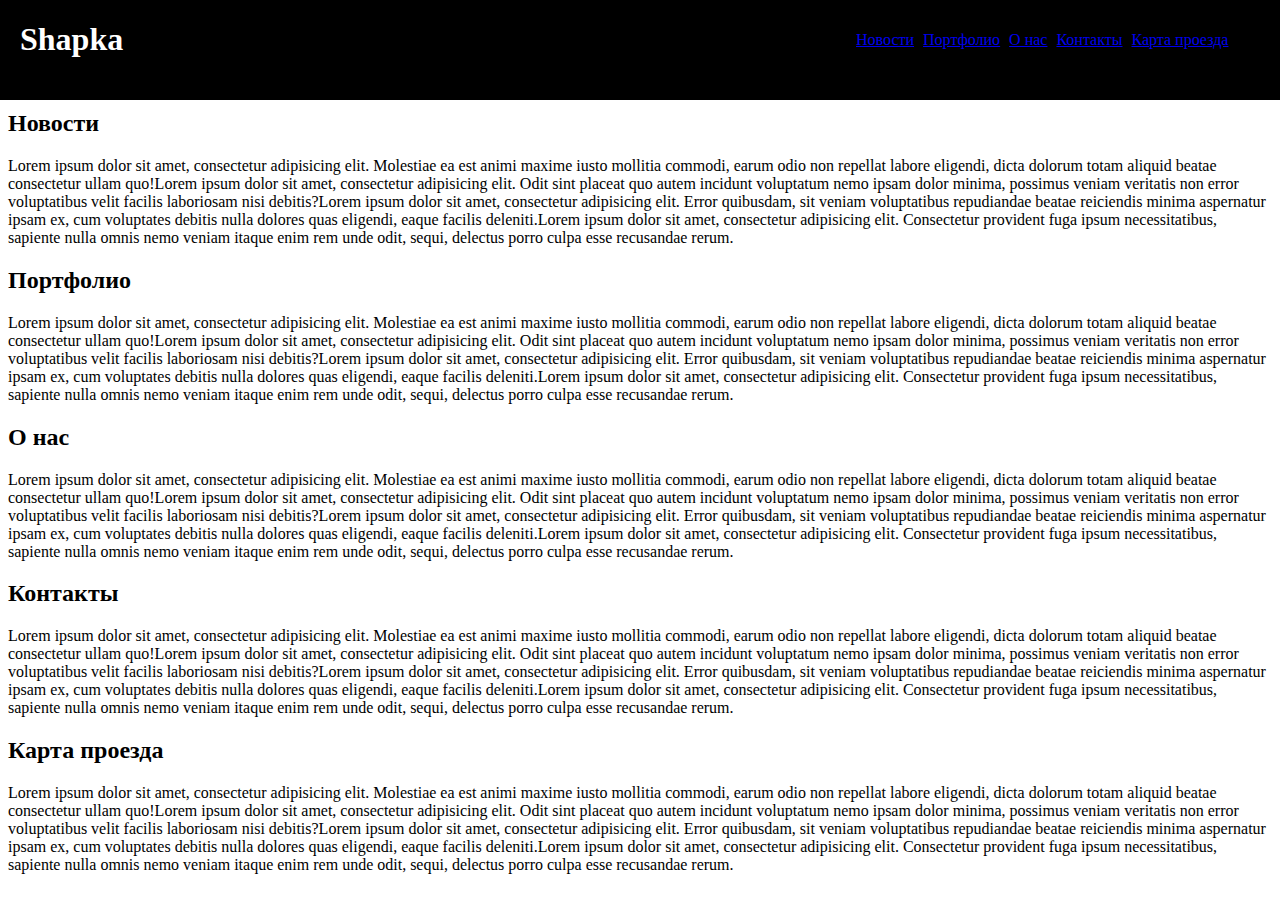
<file: Ls6/index.html>
<!DOCTYPE html>
<html lang="en">
<head>
	<meta charset="UTF-8">
	<title>Document</title>
	<link rel="stylesheet" href="css/style.css">
</head>
<body>
	<div class="box">
		<h1>Shapka</h1>
		<a href="#block1">Новости</a>
		<a href="#block2">Портфолио</a>
		<a href="#block3">О нас</a>
		<a href="#block4">Контакты</a>
		<a href="#block5">Карта проезда</a>
	</div>

	<h2 id="block1">Новости</h2>
	<p>Lorem ipsum dolor sit amet, consectetur adipisicing elit. Molestiae ea est animi maxime iusto mollitia commodi, earum odio non repellat labore eligendi, dicta dolorum totam aliquid beatae consectetur ullam quo!Lorem ipsum dolor sit amet, consectetur adipisicing elit. Odit sint placeat quo autem incidunt voluptatum nemo ipsam dolor minima, possimus veniam veritatis non error voluptatibus velit facilis laboriosam nisi debitis?Lorem ipsum dolor sit amet, consectetur adipisicing elit. Error quibusdam, sit veniam voluptatibus repudiandae beatae reiciendis minima aspernatur ipsam ex, cum voluptates debitis nulla dolores quas eligendi, eaque facilis deleniti.Lorem ipsum dolor sit amet, consectetur adipisicing elit. Consectetur provident fuga ipsum necessitatibus, sapiente nulla omnis nemo veniam itaque enim rem unde odit, sequi, delectus porro culpa esse recusandae rerum.</p>

	<h2 id="block2">Портфолио</h2>
	<p>Lorem ipsum dolor sit amet, consectetur adipisicing elit. Molestiae ea est animi maxime iusto mollitia commodi, earum odio non repellat labore eligendi, dicta dolorum totam aliquid beatae consectetur ullam quo!Lorem ipsum dolor sit amet, consectetur adipisicing elit. Odit sint placeat quo autem incidunt voluptatum nemo ipsam dolor minima, possimus veniam veritatis non error voluptatibus velit facilis laboriosam nisi debitis?Lorem ipsum dolor sit amet, consectetur adipisicing elit. Error quibusdam, sit veniam voluptatibus repudiandae beatae reiciendis minima aspernatur ipsam ex, cum voluptates debitis nulla dolores quas eligendi, eaque facilis deleniti.Lorem ipsum dolor sit amet, consectetur adipisicing elit. Consectetur provident fuga ipsum necessitatibus, sapiente nulla omnis nemo veniam itaque enim rem unde odit, sequi, delectus porro culpa esse recusandae rerum.</p>

	<h2 id="block3">О нас</h2>
	<p>Lorem ipsum dolor sit amet, consectetur adipisicing elit. Molestiae ea est animi maxime iusto mollitia commodi, earum odio non repellat labore eligendi, dicta dolorum totam aliquid beatae consectetur ullam quo!Lorem ipsum dolor sit amet, consectetur adipisicing elit. Odit sint placeat quo autem incidunt voluptatum nemo ipsam dolor minima, possimus veniam veritatis non error voluptatibus velit facilis laboriosam nisi debitis?Lorem ipsum dolor sit amet, consectetur adipisicing elit. Error quibusdam, sit veniam voluptatibus repudiandae beatae reiciendis minima aspernatur ipsam ex, cum voluptates debitis nulla dolores quas eligendi, eaque facilis deleniti.Lorem ipsum dolor sit amet, consectetur adipisicing elit. Consectetur provident fuga ipsum necessitatibus, sapiente nulla omnis nemo veniam itaque enim rem unde odit, sequi, delectus porro culpa esse recusandae rerum.</p>

	<h2 id="block4">Контакты</h2>
	<p>Lorem ipsum dolor sit amet, consectetur adipisicing elit. Molestiae ea est animi maxime iusto mollitia commodi, earum odio non repellat labore eligendi, dicta dolorum totam aliquid beatae consectetur ullam quo!Lorem ipsum dolor sit amet, consectetur adipisicing elit. Odit sint placeat quo autem incidunt voluptatum nemo ipsam dolor minima, possimus veniam veritatis non error voluptatibus velit facilis laboriosam nisi debitis?Lorem ipsum dolor sit amet, consectetur adipisicing elit. Error quibusdam, sit veniam voluptatibus repudiandae beatae reiciendis minima aspernatur ipsam ex, cum voluptates debitis nulla dolores quas eligendi, eaque facilis deleniti.Lorem ipsum dolor sit amet, consectetur adipisicing elit. Consectetur provident fuga ipsum necessitatibus, sapiente nulla omnis nemo veniam itaque enim rem unde odit, sequi, delectus porro culpa esse recusandae rerum.</p>

	<h2 id="block5">Карта проезда</h2>
	<p>Lorem ipsum dolor sit amet, consectetur adipisicing elit. Molestiae ea est animi maxime iusto mollitia commodi, earum odio non repellat labore eligendi, dicta dolorum totam aliquid beatae consectetur ullam quo!Lorem ipsum dolor sit amet, consectetur adipisicing elit. Odit sint placeat quo autem incidunt voluptatum nemo ipsam dolor minima, possimus veniam veritatis non error voluptatibus velit facilis laboriosam nisi debitis?Lorem ipsum dolor sit amet, consectetur adipisicing elit. Error quibusdam, sit veniam voluptatibus repudiandae beatae reiciendis minima aspernatur ipsam ex, cum voluptates debitis nulla dolores quas eligendi, eaque facilis deleniti.Lorem ipsum dolor sit amet, consectetur adipisicing elit. Consectetur provident fuga ipsum necessitatibus, sapiente nulla omnis nemo veniam itaque enim rem unde odit, sequi, delectus porro culpa esse recusandae rerum.</p>
</body>
</html>
</file>
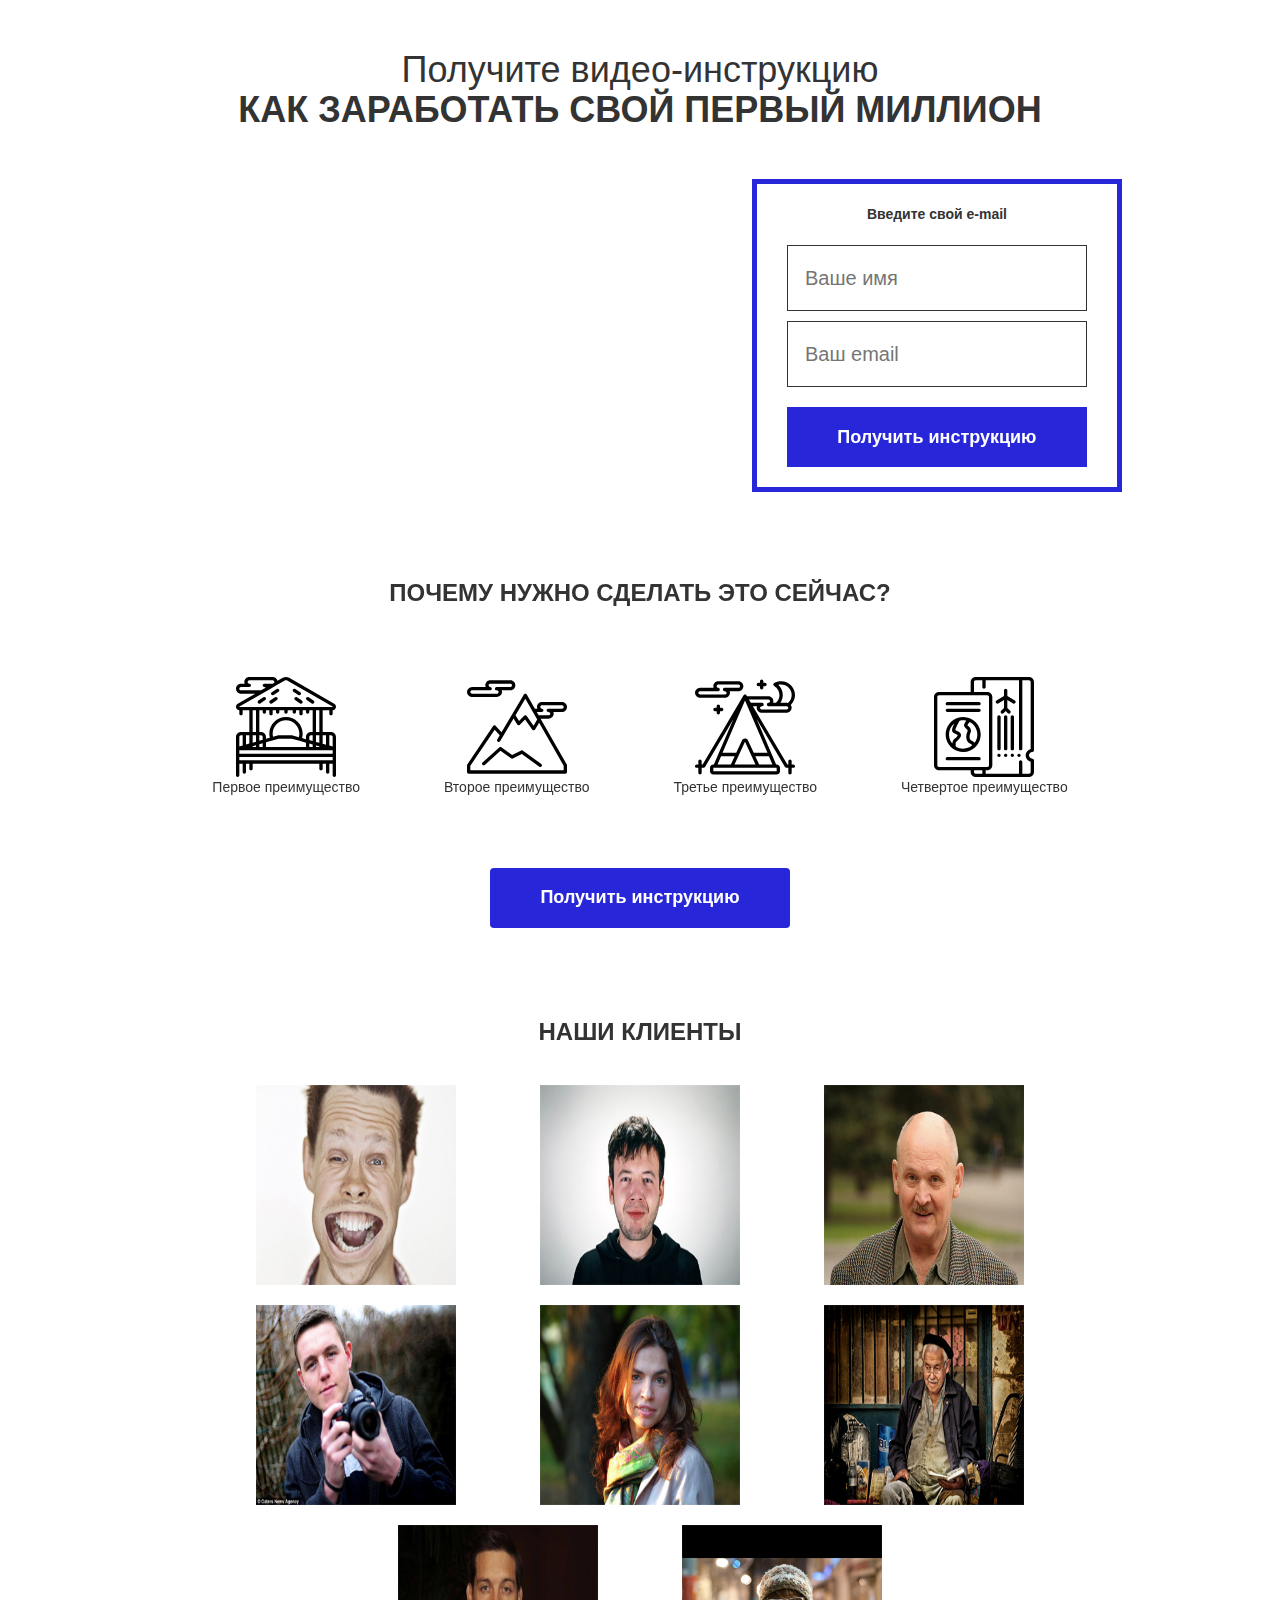
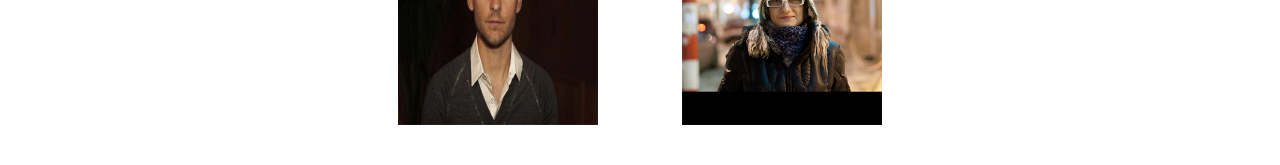
<file: ls7/index.html>
<!DOCTYPE html>
<html lang="en">
<head>
	<meta charset="UTF-8">
	<title>Мой первый сайт</title>
	<link rel="stylesheet" href="css/bootstrap.css">
	<link rel="stylesheet" href="css/style.css">
</head>
<body>
	<div class="section">
		<div class="header">
			<h1><span>Получите видео-инструкцию</span><strong>Как заработать свой первый миллион</strong></h1>
		</div>

		<div class="main">
				<div class="video">
					<iframe width="560" height="315" src="https://www.youtube.com/embed/QiSpX2iQH2Q" frameborder="0" allow="accelerometer; autoplay; encrypted-media; gyroscope; picture-in-picture" allowfullscreen></iframe>
				</div>
				<div class="form">
					<p class="form-header">Введите свой e-mail</p>
					<form action="#">
						<input type="text" placeholder="Ваше имя">
						<input type="text" placeholder="Ваш email">
						<button>Получить инструкцию</button>
					</form>
				</div>
			</div>
	</div>

	<div class="section">
		<h2 class="feature-header">Почему нужно сделать это сейчас?</h2>
		<div class="features">
			<div class="col">
				<img src="img/001-summer.svg" alt="Первое преимущество" width="100" height="100">
				<p>Первое преимущество</p>
			</div>
			<div class="col">
				<img src="img/003-mountains.svg" alt="Второе преимущество" width="100" height="100">
				<p>Второе преимущество</p>
			</div>
			<div class="col">
				<img src="img/002-camping.svg" alt="Третье преимущество" width="100" height="100">
				<p>Третье преимущество</p>
			</div>
			<div class="col">
				<img src="img/004-boarding-pass.svg" alt="Четвертое преимущество" width="100" height="100">
				<p>Четвертое преимущество</p>
			</div>
		</div>

		<button class="btn">Получить инструкцию</button>
	</div>
	
	<div class="section">
		<h2 class="klient-header">Наши клиенты</h2>
		<div class="klients">
			<div class="col"><img src="img/01.jpg" alt="" width="200" height="200"></div>
			<div class="col"><img src="img/02.jpg" alt="" width="200" height="200"></div>
			<div class="col"><img src="img/03.jpg" alt="" width="200" height="200"></div>
			<div class="col"><img src="img/04.jpg" alt="" width="200" height="200"></div>
			<div class="col"><img src="img/05.jpg" alt="" width="200" height="200"></div>
			<div class="col"><img src="img/06.jpg" alt="" width="200" height="200"></div>
			<div class="col"><img src="img/07.jpg" alt="" width="200" height="200"></div>
			<div class="col"><img src="img/08.jpg" alt="" width="200" height="200"></div>
		</div>
	</div>
</body>
</html>
</file>
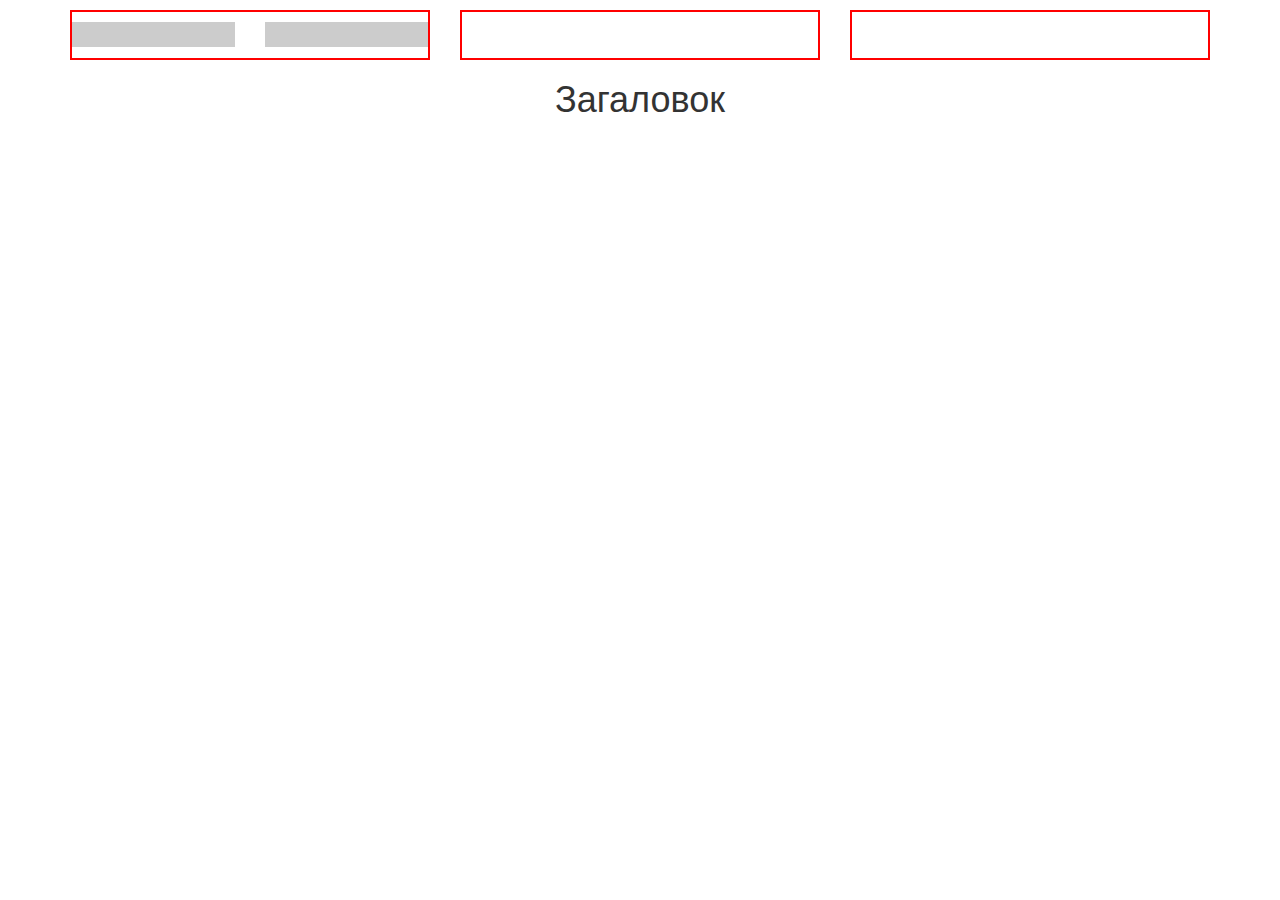
<file: ls8/index.html>
<!DOCTYPE html>
<html lang="ru">
<head>
	<meta charset="UTF-8"/>
	<title>  Загаловок </title>
	<link rel="stylesheet" href="css/bootstrap.css"/>
	<link rel="stylesheet" href="css/style.css"/>
</head>
<body>
	<div class="container">
		<div class="row">
			<div class="col-lg-4 col-xs-12">
				<div class="box">
					<div class="row">
						<div class="col-lg-6">
							<div class="box-mini"></div>
						</div>
						<div class="col-lg-6">
							<div class="box-mini"></div>
						</div>
					</div>
				</div>
			</div>
			<div class="col-lg-4 col-xs-12">
				<div class="box"></div>
			</div>
			<div class="col-lg-4 col-xs-12">
				<div class="box"></div>
			</div>
		</div>

		<div class="row">
			<h1 class="text-center">Загаловок</h1> <!-- text-right -->
		</div>
	</div>
</body>
</html>
</file>
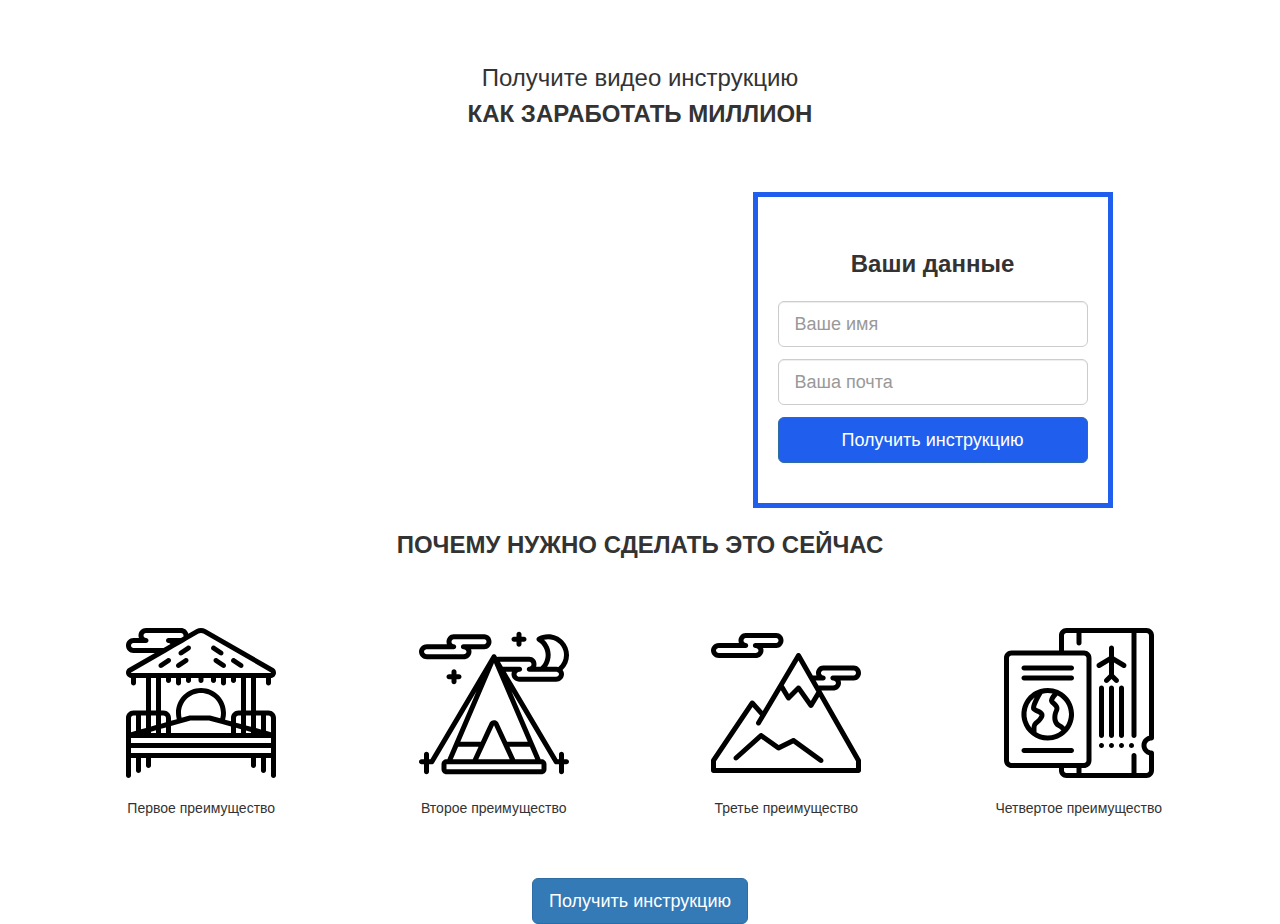
<file: ls9/index.html>
<!DOCTYPE html>
<html lang="en">
<head>
	<meta charset="UTF-8">
	<title>Document</title>
	<link rel="stylesheet" href="css/bootstrap.css">
	<link rel="stylesheet" href="css/style.css">
</head>
<body>
	<div class="section">
		<div class="container">
			<div class="row">
				<div class="col-lg-6 col-lg-offset-3">
					<h2 class="header text-center">
						<span>Получите видео инструкцию</span>
						<strong class="text-uppercase">Как заработать миллион</strong>
					</h2>
				</div>
			</div>

			<div class="row">
				<div class="col-lg-6 col-lg-offset-1">
					<div class="video">
						<iframe width="100%" height="315" src="https://www.youtube.com/embed/47tWcmDtG6U" frameborder="0" allow="accelerometer; autoplay; encrypted-media; gyroscope; picture-in-picture" allowfullscreen></iframe>
					</div>
				</div>
				<div class="col-lg-4">
					<div class="form">
						<p class="form-header text-center">Ваши данные</p>
						<form action="#">
							<input type="text" class="form-control input-lg" placeholder="Ваше имя">
							<input type="text" class="form-control input-lg" placeholder="Ваша почта">
							<button class="btn btn-primary btn-block btn-lg">Получить инструкцию</button>
						</form>
					</div>
				</div>
			</div>
		</div>
	</div>

	<div class="section">
		<div class="container">
			<div class="row">
				<div class="col-lg-12 col-xs-12">
					<h2 class="section-header text-uppercase text-center">Почему нужно сделать это сейчас</h2>
				</div>
			</div>

			<div class="feature text-center">
				<div class="row">
					<div class="col-lg-3 col-sm-6 col-xs-12">
						<feature-box>
							<img src="img/001-summer.svg" alt="">
							<p>Первое преимущество</p>
						</feature-box>
					</div>
					<div class="col-lg-3 col-sm-6 col-xs-12">
						<feature-box>
							<img src="img/002-camping.svg" alt="">
							<p>Второе преимущество</p>
						</feature-box>
					</div>
					<div class="col-lg-3 col-sm-6 col-xs-12">
						<feature-box>
							<img src="img/003-mountains.svg" alt="">
							<p>Третье преимущество</p>
						</feature-box>
					</div>
					<div class="col-lg-3 col-sm-6 col-xs-12">
						<feature-box>
							<img src="img/004-boarding-pass.svg" alt="">
							<p>Четвертое преимущество</p>
						</feature-box>
					</div>
				</div>


			</div>
			<button class="btn btn-primary center-block btn-lg">Получить инструкцию</button>
		</div>
	</div>
</body>
</html>
</file>
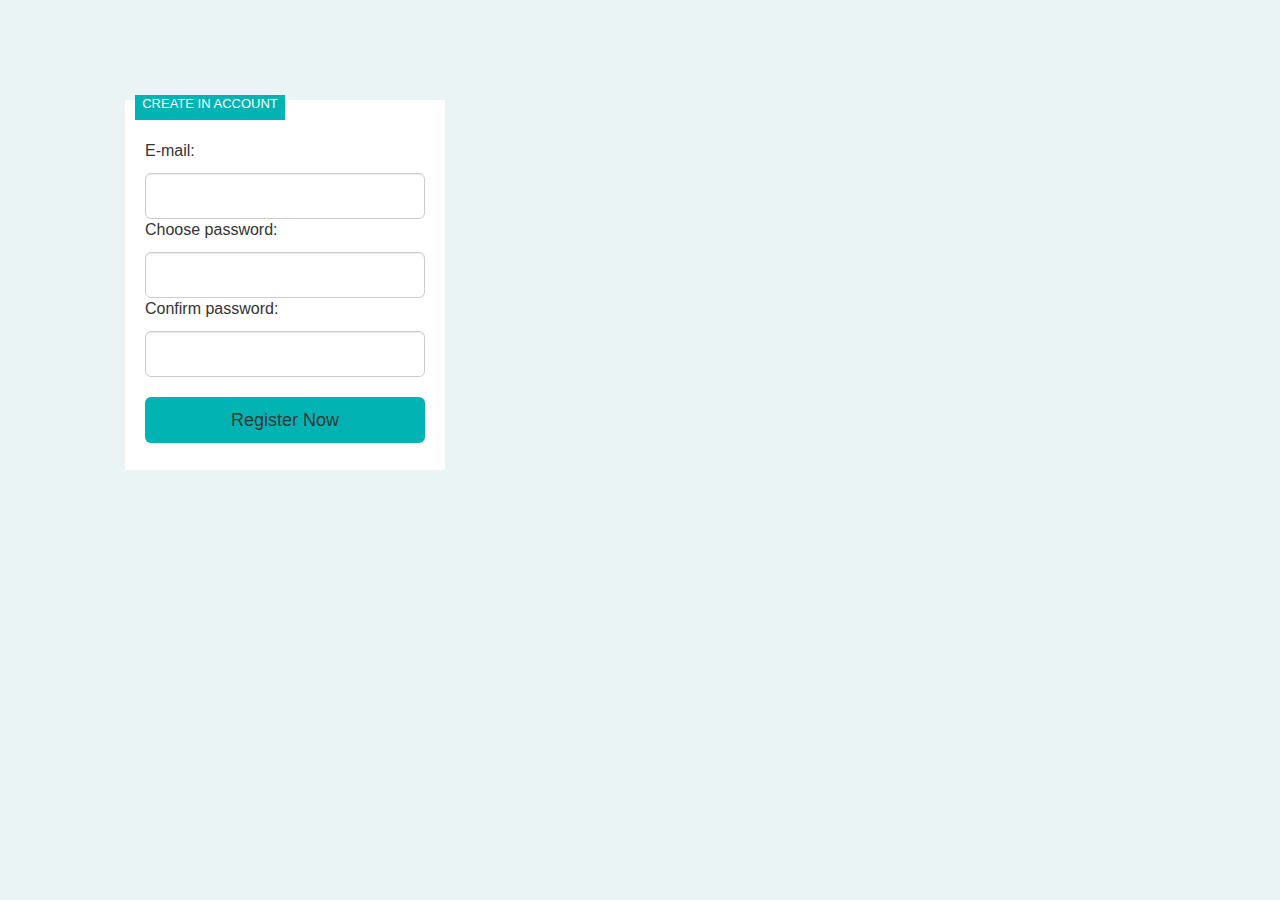
<file: AdaptiveandPixel/src/index.html>
<!DOCTYPE html>
<html lang="en">
<head>
	<meta charset="UTF-8">
	<title>PixelPerfect</title>
	<link rel="stylesheet" href="css/bootstrap.css"/>
	<link rel="stylesheet" href="css/style.css">
</head>
<body>
	<div class="box2">
		<p class="text-uppercase minip">Create in account</p>
	</div>
	<div class="box">
		<p>E-mail:</p>
		<input type="text" class="form-control input-lg">
		<p>Choose password:</p>
		<input type="text" class="form-control input-lg">
		<p>Confirm password:</p>
		<input type="text" class="form-control input-lg">
		<button class="btn btn-block btn-lg">Register Now</button>
	</div>

</body>
</html>
</file>
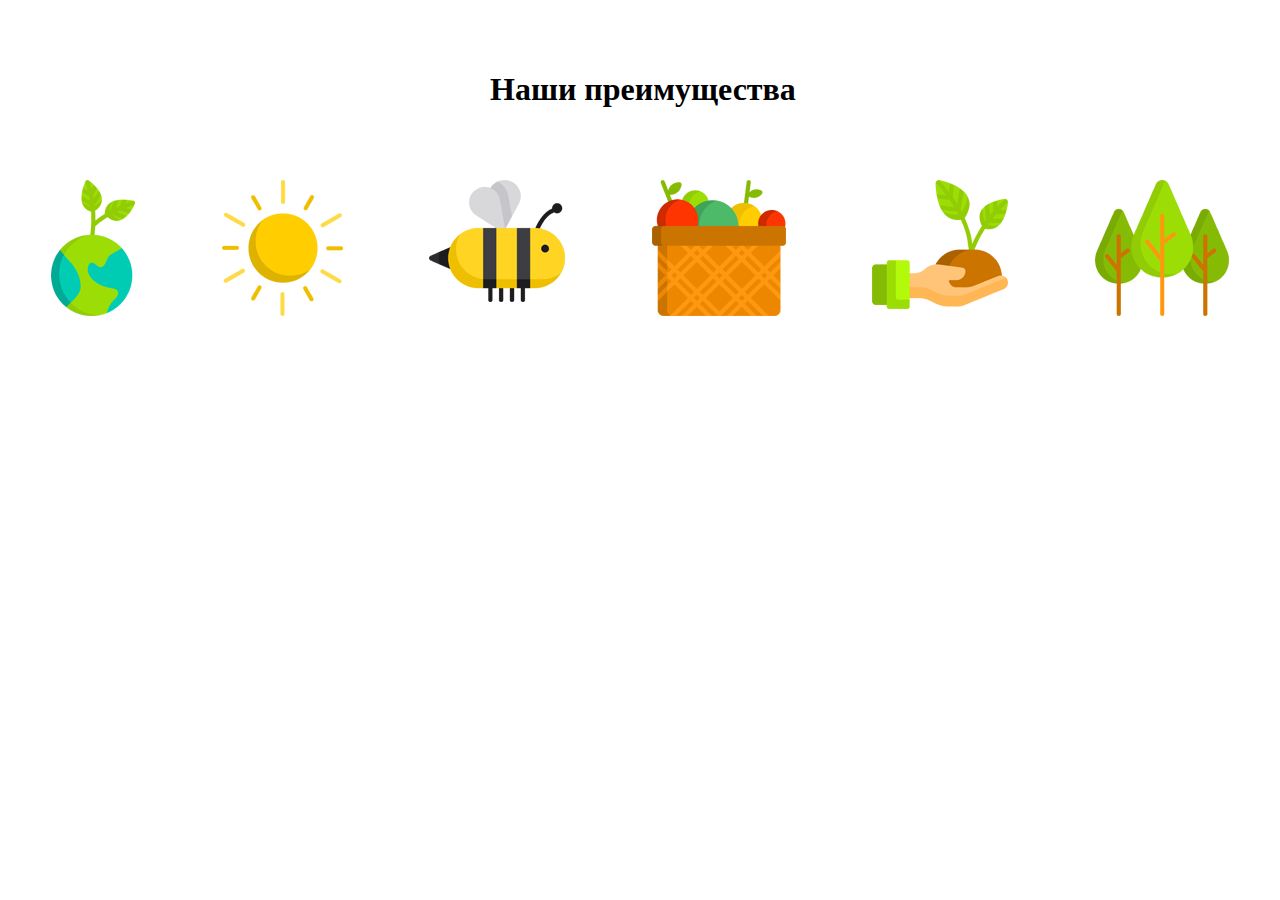
<file: ls8/flex.html>
<!DOCTYPE html>
<html lang="en">
<head>
	<meta charset="UTF-8">
	<title>Flex</title>
	<link rel="stylesheet" href="css/flex.css">
</head>
<body>
	<div class="header">
		<h1>Наши преимущества</h1> 
	</div>
	<div class="flex-container">
		<div class="flex-item">
			<img src="img/Безимени-1.png" alt="">
			<p></p>
		</div>
		<div class="flex-item">
			<img src="img/Безимени-4.png" alt="">
			<p></p>
		</div>
		<div class="flex-item">
			<img src="img/Безимени-5.png" alt="">
			<p></p>
		</div>
		<div class="flex-item">
			<img src="img/Безимени-6.png" alt="">
			<p></p>
		</div>
		<div class="flex-item">
			<img src="img/Безимени-7.png" alt="">
			<p></p>
		</div>
		<div class="flex-item">
			<img src="img/Безимени-8.png" alt="">
			<p></p>
		</div>
	</div>
</body>
</html>
</file>
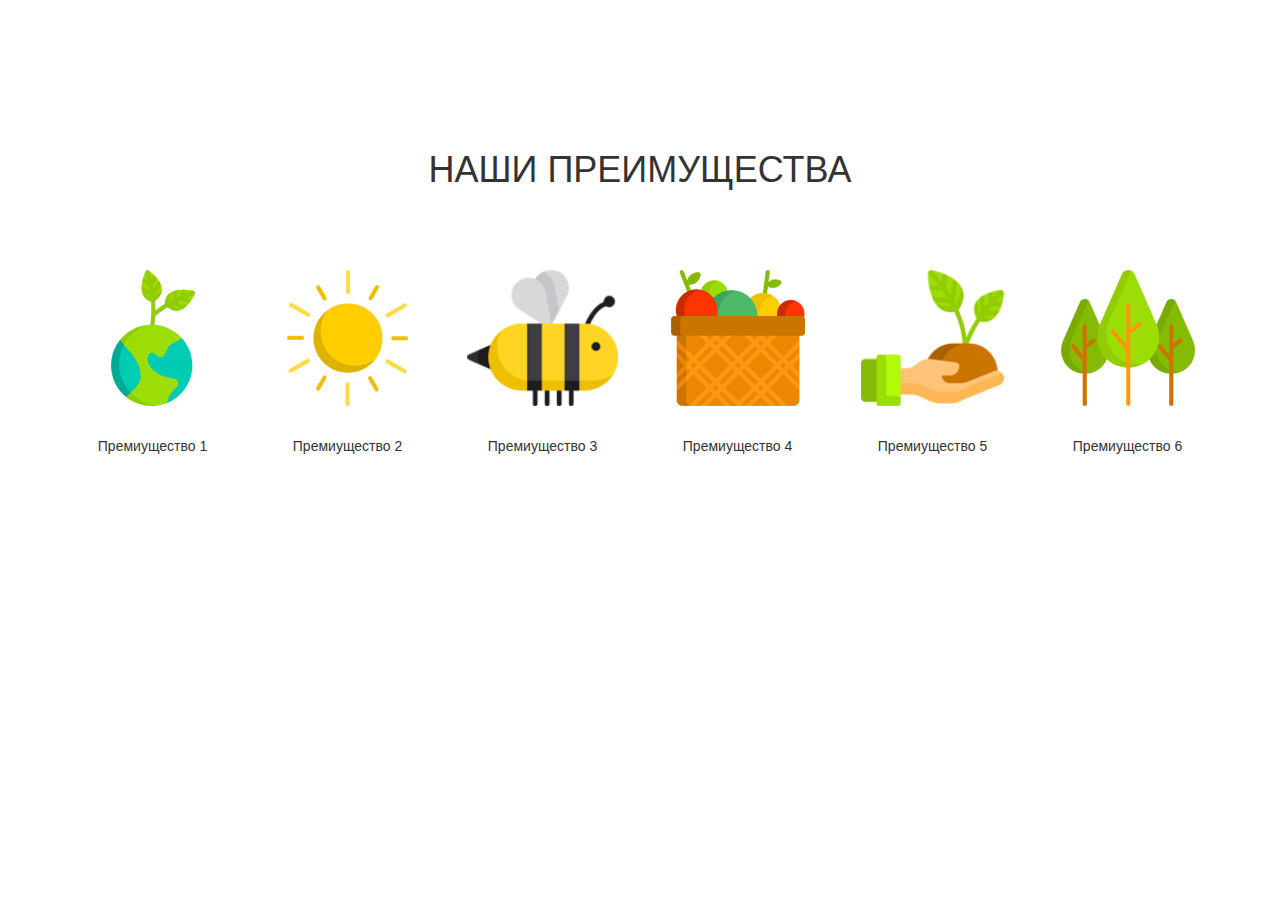
<file: ls8/index2.html>
<!DOCTYPE html>
<html lang="ru">
<head>
	<meta charset="UTF-8"/>
	<title>  Загаловок </title>
	<link rel="stylesheet" href="css/bootstrap.css"/>
	<link rel="stylesheet" href="css/style2.css"/>
</head>
<body>
	<div class="container">
		<div class="row">
			<h1 class="text-center text-uppercase">Наши преимущества</h1>
		</div>
		<div class="row text-center">
			<div class="col-xs-12 col-sm-6 col-md-4 col-lg-2"><img src="img/Безимени-1.png" alt="">
				<p>Премиущество 1</p></div>
			<div class="col-xs-12 col-sm-6 col-md-4 col-lg-2"><img src="img/Безимени-4.png" alt="">
			<p>Премиущество 2</p></div>
			<div class="col-xs-12 col-sm-6 col-md-4 col-lg-2"><img src="img/Безимени-5.png" alt="">
			<p>Премиущество 3</p></div>
			<div class="col-xs-12 col-sm-6 col-md-4 col-lg-2"><img src="img/Безимени-6.png" alt="">
			<p>Премиущество 4</p></div>
			<div class="col-xs-12 col-sm-6 col-md-4 col-lg-2"><img src="img/Безимени-7.png" alt="">
			<p>Премиущество 5</p></div>
			<div class="col-xs-12 col-sm-6 col-md-4 col-lg-2"><img src="img/Безимени-8.png" alt="">
			<p>Премиущество 6</p></div>
		</div>
	</div>

</body>
</html>
</file>
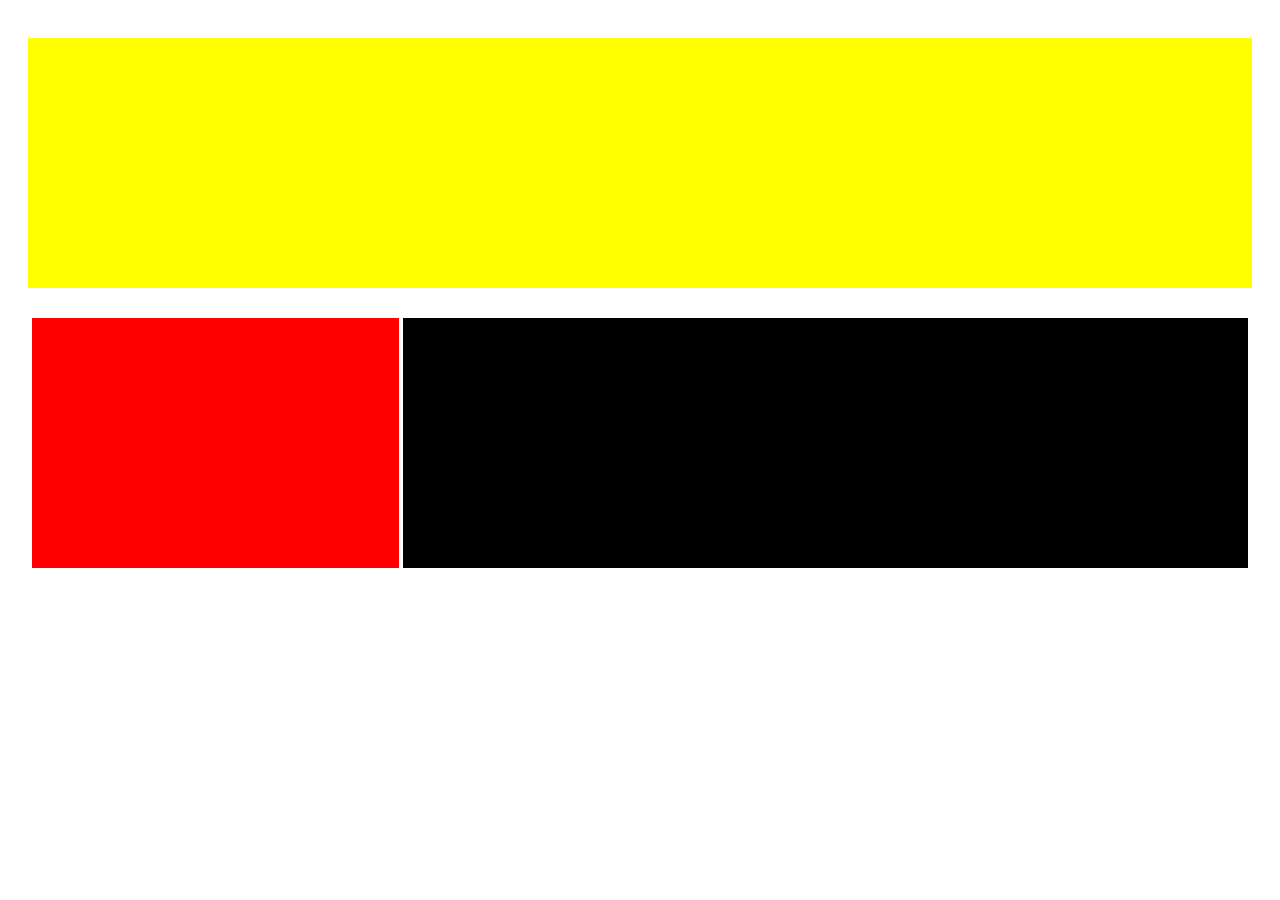
<file: AdaptiveandPixel/src/index2.html>
<!DOCTYPE html>
<html lang="en">
<head>
	<meta charset="UTF-8">
	<title>Apaptive</title>
	<link rel="stylesheet" href="css/style2.css">
</head>
<body>
	<div class="header">
		<div class="menu"></div>
		<div class="content"></div>
		<div class="nav"></div>
	</div>
</body>
</html>
</file>
<file: Ls6/css/style.css>
.box {
	background-color: #000;
	color: #fff;
	width: 100%;
	height: 100px;
	position: fixed;
	left: 0;
	top: 0;
}

h1 {
	display: inline-block;
	vertical-align: middle;
	margin-left: 20px;
	width: 65%;
}

a {
	vertical-align: middle;
	margin-right: 5px;
	display: inline-block;
}

#block1 {
	margin-top: 110px;
}
</file>
<file: ls7/css/style.css>
* {
	box-sizing: border-box;
}

body {
	font-family: Tahoma, sans-serif;
	line-height: 1.5;
	color: #333333;
}

.section {
	padding: 30px 10%;
}

.header {
	text-align: center;
	font-size: 24px;
	margin-top: 20px;
	margin-bottom: 44px;
}

.header span {
	font-weight: 300;
	display: block;
}

.header strong {
	font-weight: 900;
	text-transform: uppercase;
}

.main {
	text-align: center;
	margin-top: 50px;
}

.video, .form {
	display: inline-block;
	vertical-align: top;
}

.form {
	margin-left: 30px;
	text-align: center;
	padding: 20px;
	border: 5px solid #2727d9;
}
.form-header {
	text-align: center;
	font-weight: 900;
	margin-bottom: 20px;
}

.form input {
	display: block;
	margin: 10px;
	width: 300px;
	padding: 17px;
	border: 1px solid #333;
	font-size: 20px;
}

.form button {
	margin-top: 10px;
	font-size: 18px;
	font-weight: 900;
	color: #fff;
	background-color: #2727d9;
	border: none;
	width: 300px;
	height: 60px;
}

.col {
	display: inline-block;
	text-align: center;
	margin: 10px 40px;
}

.feature-header {
	text-align: center;
	text-transform: uppercase;
	font-weight: 900;
	font-size: 24px;
	margin-bottom: 50px;
}

.features {
	text-align: center;
	margin-top: 60px;
	margin-bottom: 50px;
}

.btn {
	margin-top: 50px;
	font-size: 18px;
	font-weight: 900;
	color: #fff;
	background-color: #2727d9;
	border: none;
	width: 300px;
	height: 60px;
	display: block;
	margin: 11px auto;
}

.klient-header {
	text-align: center;
	text-transform: uppercase;
	font-weight: 900;
	font-size: 24px;
	margin-bottom: 	30px;
}

.klients {
	text-align: center;	
}
</file>
<file: ls8/css/style.css>
.box {
	height: 50px;
	border: 2px solid red;
	margin-top: 10px;
}

.box-mini {
	height: 25px;
	background-color: #ccc;
	margin-top: 10px;
}
</file>
<file: ls9/css/style.css>
.section {
	padding: 30px auto;
}

.header {
	font-size: 24px;
	line-height: 1.5;
	margin: 60px auto;
}

.header span {
	display: block;
}

.form {
	border: 5px solid #205fee;
	padding: 30px 20px;
}

.form-header, .section-header {
	font-size: 24px;
	font-weight: 900;
	margin: 20px;
}

.form input {
	margin-bottom: 12px;
}

.form button {
	background-color: #205fee;
	margin: 10px auto;
}

.feature {
	margin: 50px auto;
}

img {
	height: 150px;
	width: 150px;
	margin-bottom: 20px;
}
</file>
<file: AdaptiveandPixel/src/css/style.css>
body {
	text-align: center;
	background-color: #ebf4f4;
}

.box {
	margin: 100px 125px;
	width: 320px;
	height: 370px;
	background-color: #fff;
	padding: 40px 20px;
}
.box2 {
	position: absolute;
	margin-top: -5px;
	margin-left: 135px;
	width: 150px;
	height: 25px;
	background-color: #01b3b3;
}

p {
	text-align: left;
	font-size: 16px;
}

button {
	margin-top: 20px;
	background-color: #01b3b3;
}

.minip {
	font-size: 13px;
	text-align: center;
	color: white;
}
</file>
<file: ls8/css/flex.css>
.header {
	display: flex;
	position: relative;
	left: 50%;
	margin-left: -150px;
	margin-bottom: 50px;
	margin-top: 50px;
}

.flex-container {
	display: flex;
	text-align: center;
	justify-content: space-around;
	flex-wrap: wrap;
}

.flex-item {

}
</file>
<file: ls8/css/style2.css>
h1 {
	margin-top: 150px;
	margin-bottom: 80px;
}

p {
	vertical-align: middle;
	margin-top: 30px;
}

img {
	height: 136px;
}
</file>
<file: AdaptiveandPixel/src/css/style2.css>
body {
	text-align: center;
}

.header {
	padding: 30px 20px
}

.menu {
	width: 100%;
	height: 250px;
	background-color: yellow;
	margin-bottom: 30px;
}

.content {
	display: inline-block;
	width: 30%;
	height: 250px;
	background-color: red;
}

.nav {
	display: inline-block;
	width: 69%;
	height: 250px;
	background-color: black;
}

@media (max-width: 600px) {
	.content {
		width: 100%;
	}

	.nav {
		width: 100%;
	}
}
</file>
